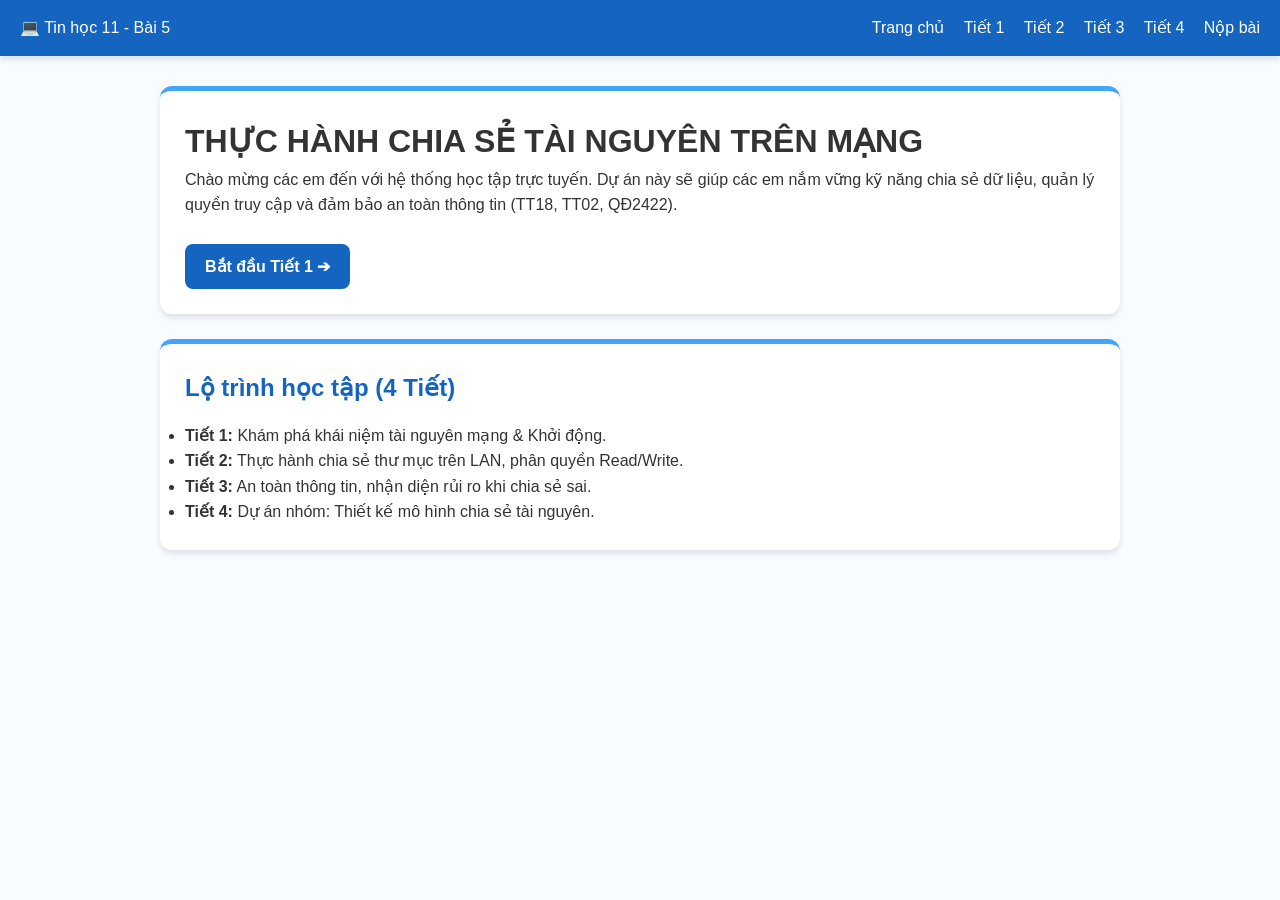
<file: index.html>
<!DOCTYPE html>
<html lang="vi">
<head>
    <meta charset="UTF-8">
    <meta name="viewport" content="width=device-width, initial-scale=1.0">
    <title>Bài 5: Chia sẻ tài nguyên mạng</title>
    <link rel="stylesheet" href="css/styles.css">
</head>
<body>
    <header class="navbar">
        <div class="logo">💻 Tin học 11 - Bài 5</div>
        <nav>
            <a href="index.html">Trang chủ</a>
            <a href="lesson1.html">Tiết 1</a>
            <a href="lesson2.html">Tiết 2</a>
            <a href="lesson3.html">Tiết 3</a>
            <a href="lesson4.html">Tiết 4</a>
            <a href="submit.html">Nộp bài</a>
        </nav>
    </header>

    <div class="container">
        <div class="card">
            <h1>THỰC HÀNH CHIA SẺ TÀI NGUYÊN TRÊN MẠNG</h1>
            <p>Chào mừng các em đến với hệ thống học tập trực tuyến. Dự án này sẽ giúp các em nắm vững kỹ năng chia sẻ dữ liệu, quản lý quyền truy cập và đảm bảo an toàn thông tin (TT18, TT02, QĐ2422).</p>
            <br>
            <a href="lesson1.html" class="btn">Bắt đầu Tiết 1 ➔</a>
        </div>
        <div class="card">
            <h2>Lộ trình học tập (4 Tiết)</h2>
            <ul>
                <li><strong>Tiết 1:</strong> Khám phá khái niệm tài nguyên mạng & Khởi động.</li>
                <li><strong>Tiết 2:</strong> Thực hành chia sẻ thư mục trên LAN, phân quyền Read/Write.</li>
                <li><strong>Tiết 3:</strong> An toàn thông tin, nhận diện rủi ro khi chia sẻ sai.</li>
                <li><strong>Tiết 4:</strong> Dự án nhóm: Thiết kế mô hình chia sẻ tài nguyên.</li>
            </ul>
        </div>
    </div>
</body>
</html>
</file>
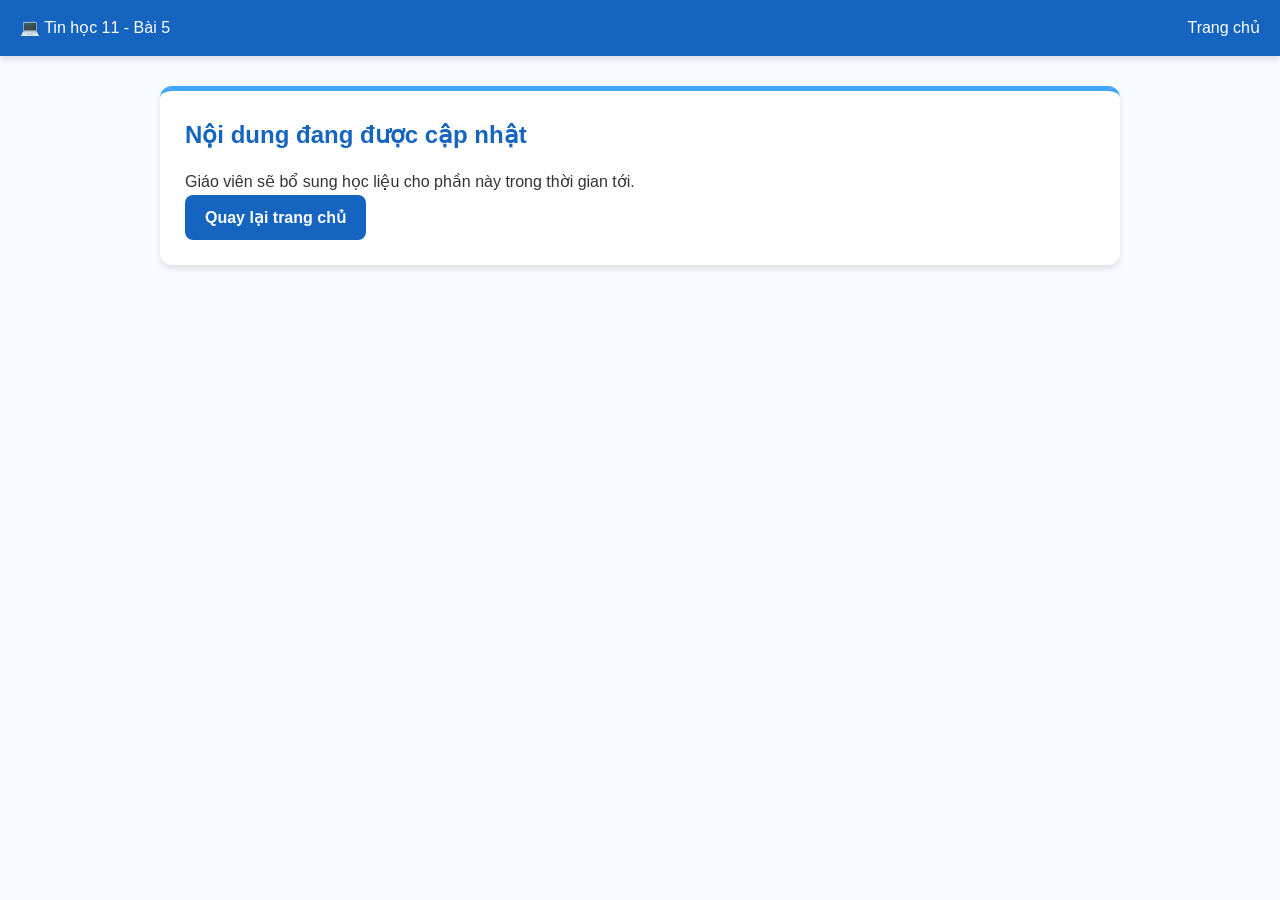
<file: lesson1.html>
<!DOCTYPE html>
<html lang="vi">
<head>
    <meta charset="UTF-8">
    <meta name="viewport" content="width=device-width, initial-scale=1.0">
    <title>Tiết 1: Khám phá tài nguyên mạng</title>
    <link rel="stylesheet" href="css/styles.css">
</head>
<body>
    <header class="navbar">
        <div class="logo">💻 Tin học 11 - Bài 5</div>
        <nav><a href="index.html">Trang chủ</a></nav>
    </header>
    <div class="container">
        <div class="card">
            <h2>Nội dung đang được cập nhật</h2>
            <p>Giáo viên sẽ bổ sung học liệu cho phần này trong thời gian tới.</p>
            <a href="index.html" class="btn">Quay lại trang chủ</a>
        </div>
    </div>
</body>
</html>
</file>
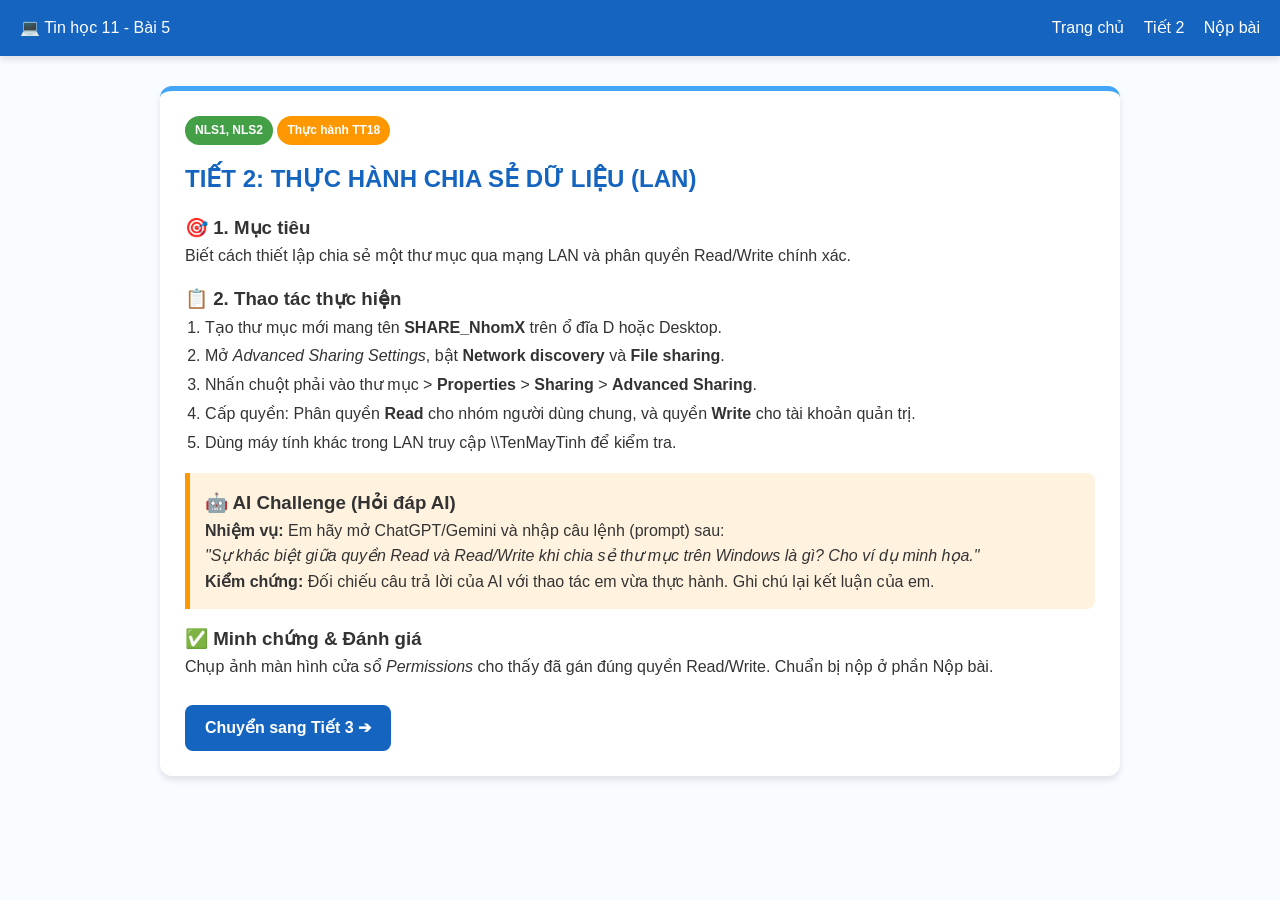
<file: lesson2.html>
<!DOCTYPE html>
<html lang="vi">
<head>
    <meta charset="UTF-8">
    <meta name="viewport" content="width=device-width, initial-scale=1.0">
    <title>Tiết 2 - Thực hành</title>
    <link rel="stylesheet" href="css/styles.css">
</head>
<body>
    <header class="navbar">
        <div class="logo">💻 Tin học 11 - Bài 5</div>
        <nav><a href="index.html">Trang chủ</a> <a href="lesson2.html">Tiết 2</a> <a href="submit.html">Nộp bài</a></nav>
    </header>

    <div class="container">
        <div class="card">
            <span class="badge nls">NLS1, NLS2</span> <span class="badge ai">Thực hành TT18</span>
            <h2>TIẾT 2: THỰC HÀNH CHIA SẺ DỮ LIỆU (LAN)</h2>
            
            <h3>🎯 1. Mục tiêu</h3>
            <p>Biết cách thiết lập chia sẻ một thư mục qua mạng LAN và phân quyền Read/Write chính xác.</p>

            <h3 style="margin-top:15px;">📋 2. Thao tác thực hiện</h3>
            <ol style="margin-left:20px; line-height: 1.8;">
                <li>Tạo thư mục mới mang tên <strong>SHARE_NhomX</strong> trên ổ đĩa D hoặc Desktop.</li>
                <li>Mở <em>Advanced Sharing Settings</em>, bật <strong>Network discovery</strong> và <strong>File sharing</strong>.</li>
                <li>Nhấn chuột phải vào thư mục > <strong>Properties</strong> > <strong>Sharing</strong> > <strong>Advanced Sharing</strong>.</li>
                <li>Cấp quyền: Phân quyền <strong>Read</strong> cho nhóm người dùng chung, và quyền <strong>Write</strong> cho tài khoản quản trị.</li>
                <li>Dùng máy tính khác trong LAN truy cập <code>\\TenMayTinh</code> để kiểm tra.</li>
            </ol>

            <div class="ai-box">
                <h3>🤖 AI Challenge (Hỏi đáp AI)</h3>
                <p><strong>Nhiệm vụ:</strong> Em hãy mở ChatGPT/Gemini và nhập câu lệnh (prompt) sau:</p>
                <p><em>"Sự khác biệt giữa quyền Read và Read/Write khi chia sẻ thư mục trên Windows là gì? Cho ví dụ minh họa."</em></p>
                <p><strong>Kiểm chứng:</strong> Đối chiếu câu trả lời của AI với thao tác em vừa thực hành. Ghi chú lại kết luận của em.</p>
            </div>

            <h3>✅ Minh chứng & Đánh giá</h3>
            <p>Chụp ảnh màn hình cửa sổ <em>Permissions</em> cho thấy đã gán đúng quyền Read/Write. Chuẩn bị nộp ở phần Nộp bài.</p>
            <br>
            <a href="lesson3.html" class="btn">Chuyển sang Tiết 3 ➔</a>
        </div>
    </div>
</body>
</html>
</file>
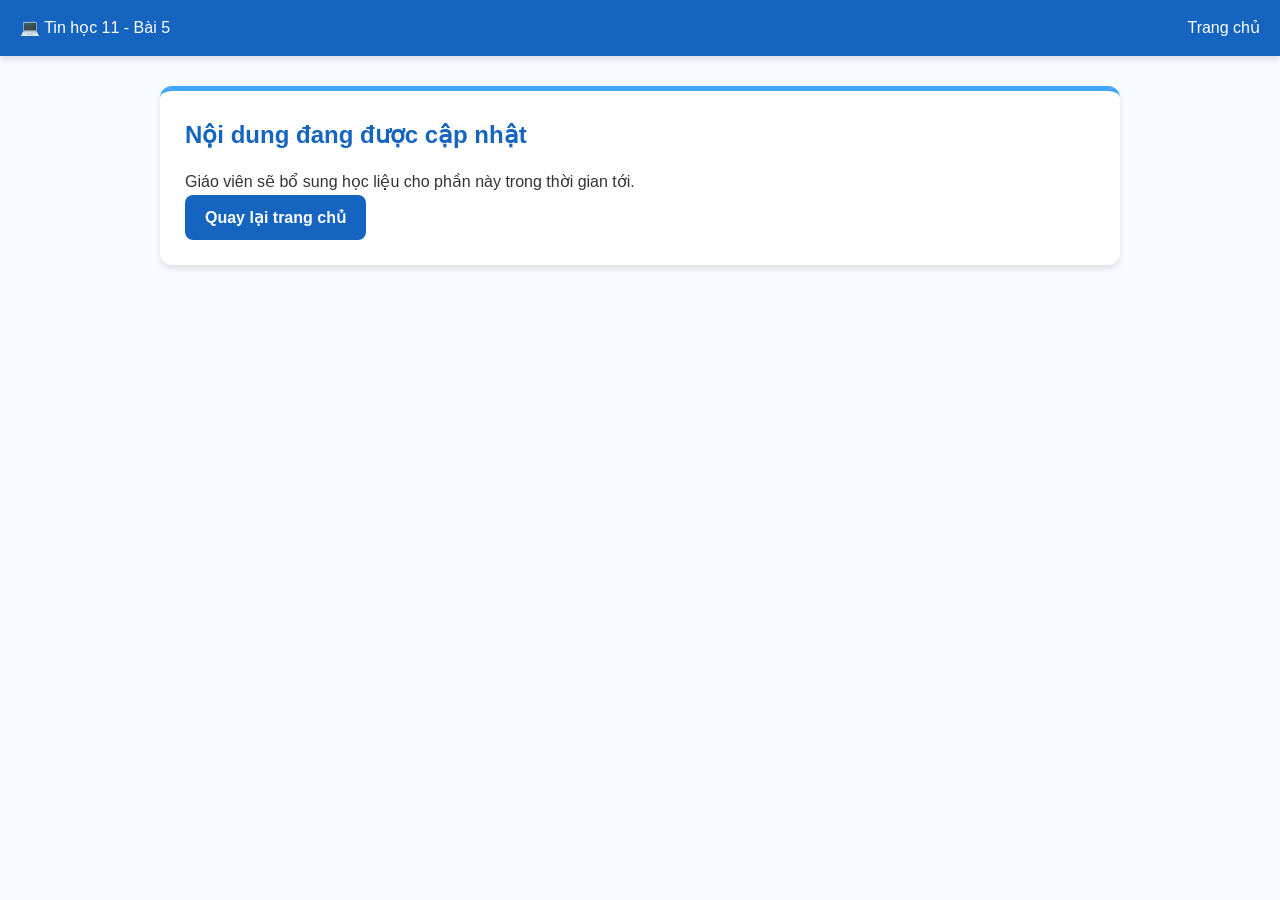
<file: lesson3.html>
<!DOCTYPE html>
<html lang="vi">
<head>
    <meta charset="UTF-8">
    <meta name="viewport" content="width=device-width, initial-scale=1.0">
    <title>Tiết 3: An toàn thông tin</title>
    <link rel="stylesheet" href="css/styles.css">
</head>
<body>
    <header class="navbar">
        <div class="logo">💻 Tin học 11 - Bài 5</div>
        <nav><a href="index.html">Trang chủ</a></nav>
    </header>
    <div class="container">
        <div class="card">
            <h2>Nội dung đang được cập nhật</h2>
            <p>Giáo viên sẽ bổ sung học liệu cho phần này trong thời gian tới.</p>
            <a href="index.html" class="btn">Quay lại trang chủ</a>
        </div>
    </div>
</body>
</html>
</file>
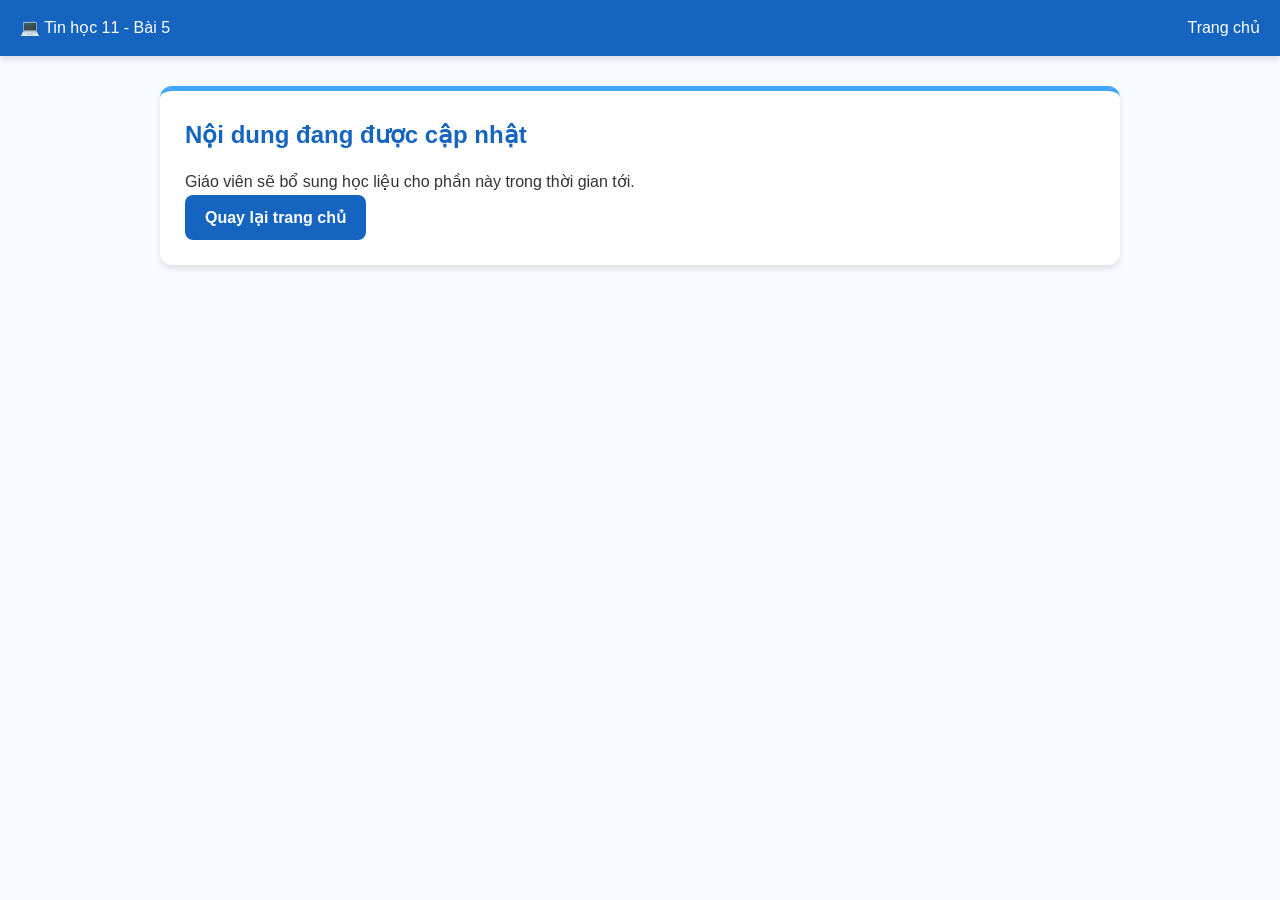
<file: lesson4.html>
<!DOCTYPE html>
<html lang="vi">
<head>
    <meta charset="UTF-8">
    <meta name="viewport" content="width=device-width, initial-scale=1.0">
    <title>Tiết 4: Dự án nhóm</title>
    <link rel="stylesheet" href="css/styles.css">
</head>
<body>
    <header class="navbar">
        <div class="logo">💻 Tin học 11 - Bài 5</div>
        <nav><a href="index.html">Trang chủ</a></nav>
    </header>
    <div class="container">
        <div class="card">
            <h2>Nội dung đang được cập nhật</h2>
            <p>Giáo viên sẽ bổ sung học liệu cho phần này trong thời gian tới.</p>
            <a href="index.html" class="btn">Quay lại trang chủ</a>
        </div>
    </div>
</body>
</html>
</file>
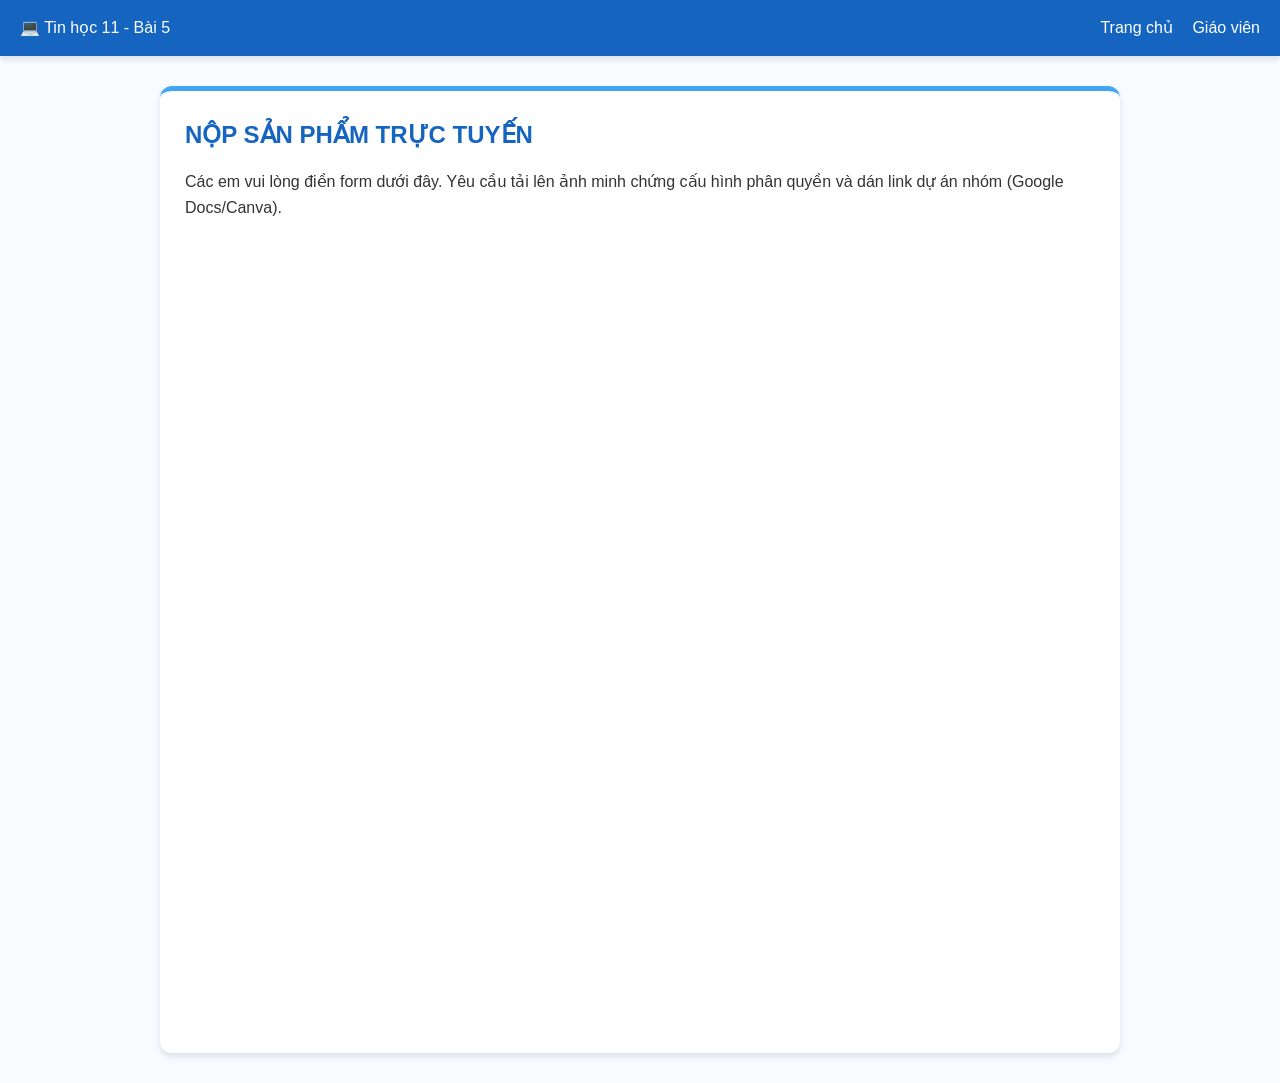
<file: submit.html>
<!DOCTYPE html>
<html lang="vi">
<head>
    <meta charset="UTF-8">
    <title>Nộp bài thực hành</title>
    <link rel="stylesheet" href="css/styles.css">
</head>
<body>
    <header class="navbar">
        <div class="logo">💻 Tin học 11 - Bài 5</div>
        <nav><a href="index.html">Trang chủ</a> <a href="teacher.html">Giáo viên</a></nav>
    </header>

    <div class="container">
        <div class="card">
            <h2>NỘP SẢN PHẨM TRỰC TUYẾN</h2>
            <p>Các em vui lòng điền form dưới đây. Yêu cầu tải lên ảnh minh chứng cấu hình phân quyền và dán link dự án nhóm (Google Docs/Canva).</p>
            <iframe src="https://docs.google.com/forms/d/e/YOUR_FORM_ID/viewform?embedded=true" width="100%" height="800" frameborder="0" marginheight="0" marginwidth="0">Đang tải biểu mẫu...</iframe>
        </div>
    </div>
</body>
</html>
</file>
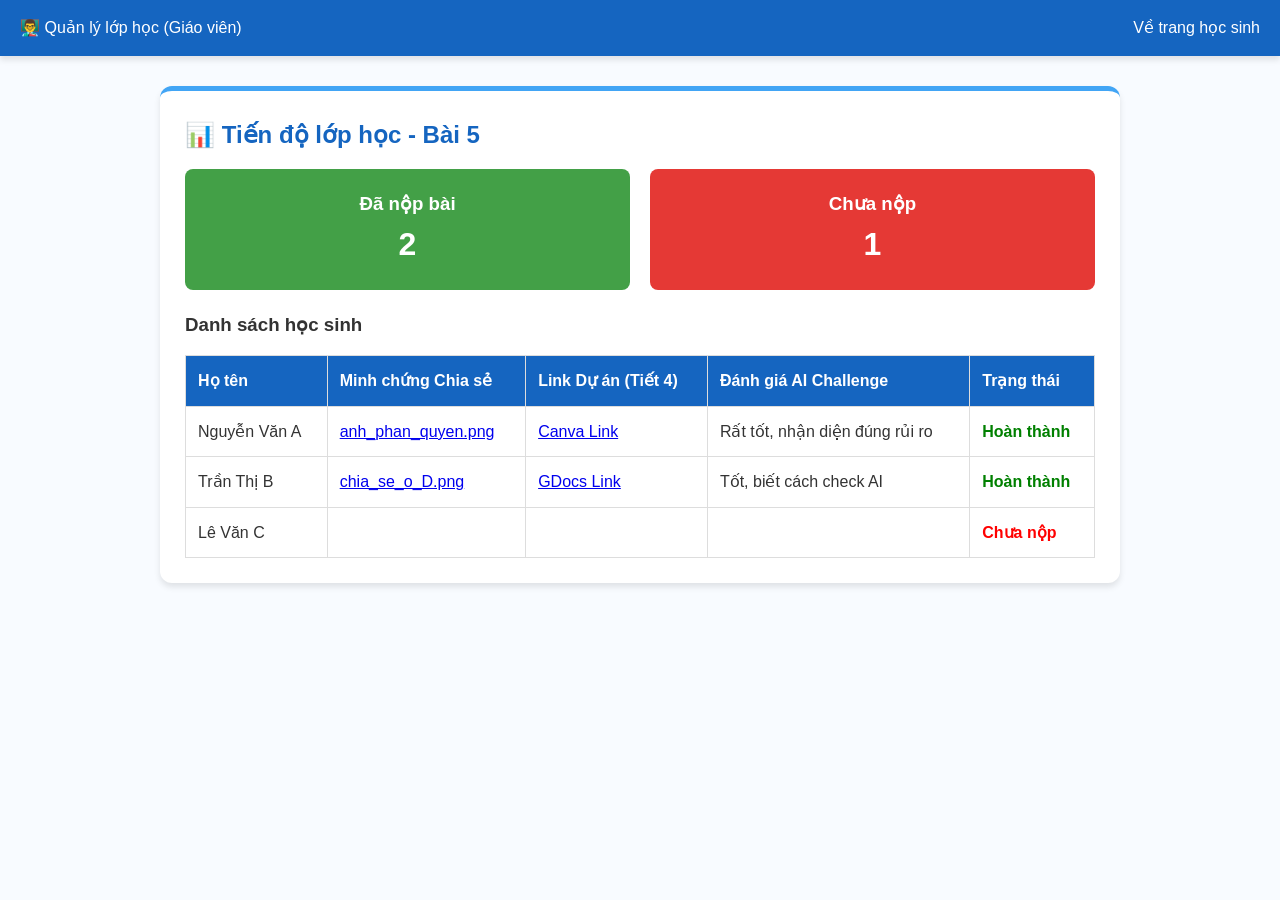
<file: teacher.html>
<!DOCTYPE html>
<html lang="vi">
<head>
    <meta charset="UTF-8">
    <title>Dashboard Giáo Viên</title>
    <link rel="stylesheet" href="css/styles.css">
    <style>
        .stats { display: flex; gap: 20px; margin-bottom: 20px; }
        .stat-box { flex: 1; padding: 20px; border-radius: 8px; color: white; text-align: center; }
        .bg-success { background: var(--success); }
        .bg-danger { background: var(--danger); }
        table { width: 100%; border-collapse: collapse; margin-top: 15px; }
        th, td { border: 1px solid #ddd; padding: 12px; text-align: left; }
        th { background-color: var(--primary); color: white; }
    </style>
</head>
<body>
    <header class="navbar">
        <div class="logo">👨‍🏫 Quản lý lớp học (Giáo viên)</div>
        <nav><a href="index.html">Về trang học sinh</a></nav>
    </header>

    <div class="container">
        <div class="card">
            <h2>📊 Tiến độ lớp học - Bài 5</h2>
            <div class="stats">
                <div class="stat-box bg-success">
                    <h3>Đã nộp bài</h3>
                    <h1 id="submitted-count">--</h1>
                </div>
                <div class="stat-box bg-danger">
                    <h3>Chưa nộp</h3>
                    <h1 id="missing-count">--</h1>
                </div>
            </div>

            <h3>Danh sách học sinh</h3>
            <table>
                <thead>
                    <tr>
                        <th>Họ tên</th>
                        <th>Minh chứng Chia sẻ</th>
                        <th>Link Dự án (Tiết 4)</th>
                        <th>Đánh giá AI Challenge</th>
                        <th>Trạng thái</th>
                    </tr>
                </thead>
                <tbody id="student-data">
                </tbody>
            </table>
        </div>
    </div>
    
    <script src="js/app.js"></script>
</body>
</html>
</file>
<file: css/styles.css>
:root {
    --primary: #1565C0;
    --secondary: #42A5F5;
    --success: #43A047;
    --accent: #FF9800;
    --danger: #E53935;
    --bg-color: #F8FBFF;
    --text-dark: #333333;
    --white: #ffffff;
    --shadow: 0 4px 6px rgba(0,0,0,0.1);
}

* { box-sizing: border-box; margin: 0; padding: 0; font-family: 'Segoe UI', Tahoma, Geneva, Verdana, sans-serif; }
body { background-color: var(--bg-color); color: var(--text-dark); line-height: 1.6; }

.navbar { background-color: var(--primary); padding: 15px 20px; display: flex; justify-content: space-between; align-items: center; color: var(--white); box-shadow: var(--shadow); }
.navbar a { color: var(--white); text-decoration: none; margin-left: 15px; font-weight: 500; transition: color 0.3s; }
.navbar a:hover { color: var(--accent); }

.container { max-width: 1000px; margin: 30px auto; padding: 0 20px; }
.card { background: var(--white); border-radius: 12px; padding: 25px; margin-bottom: 25px; box-shadow: var(--shadow); border-top: 5px solid var(--secondary); }
.card h2 { color: var(--primary); margin-bottom: 15px; display: flex; align-items: center; gap: 10px; }

.badge { display: inline-block; padding: 5px 10px; border-radius: 20px; font-size: 12px; font-weight: bold; color: var(--white); margin-bottom: 15px; }
.badge.ai { background-color: var(--accent); }
.badge.nls { background-color: var(--success); }
.btn { display: inline-block; background-color: var(--primary); color: var(--white); padding: 10px 20px; text-decoration: none; border-radius: 8px; font-weight: bold; transition: 0.3s; border: none; cursor: pointer; }
.btn:hover { background-color: var(--secondary); transform: translateY(-2px); }

.ai-box { background-color: #FFF3E0; border-left: 5px solid var(--accent); padding: 15px; border-radius: 0 8px 8px 0; margin: 15px 0; }

@media (max-width: 768px) {
    .navbar { flex-direction: column; gap: 10px; }
    .navbar nav { display: flex; flex-wrap: wrap; justify-content: center; gap: 10px; }
    .navbar a { margin: 0; }
}
</file>
